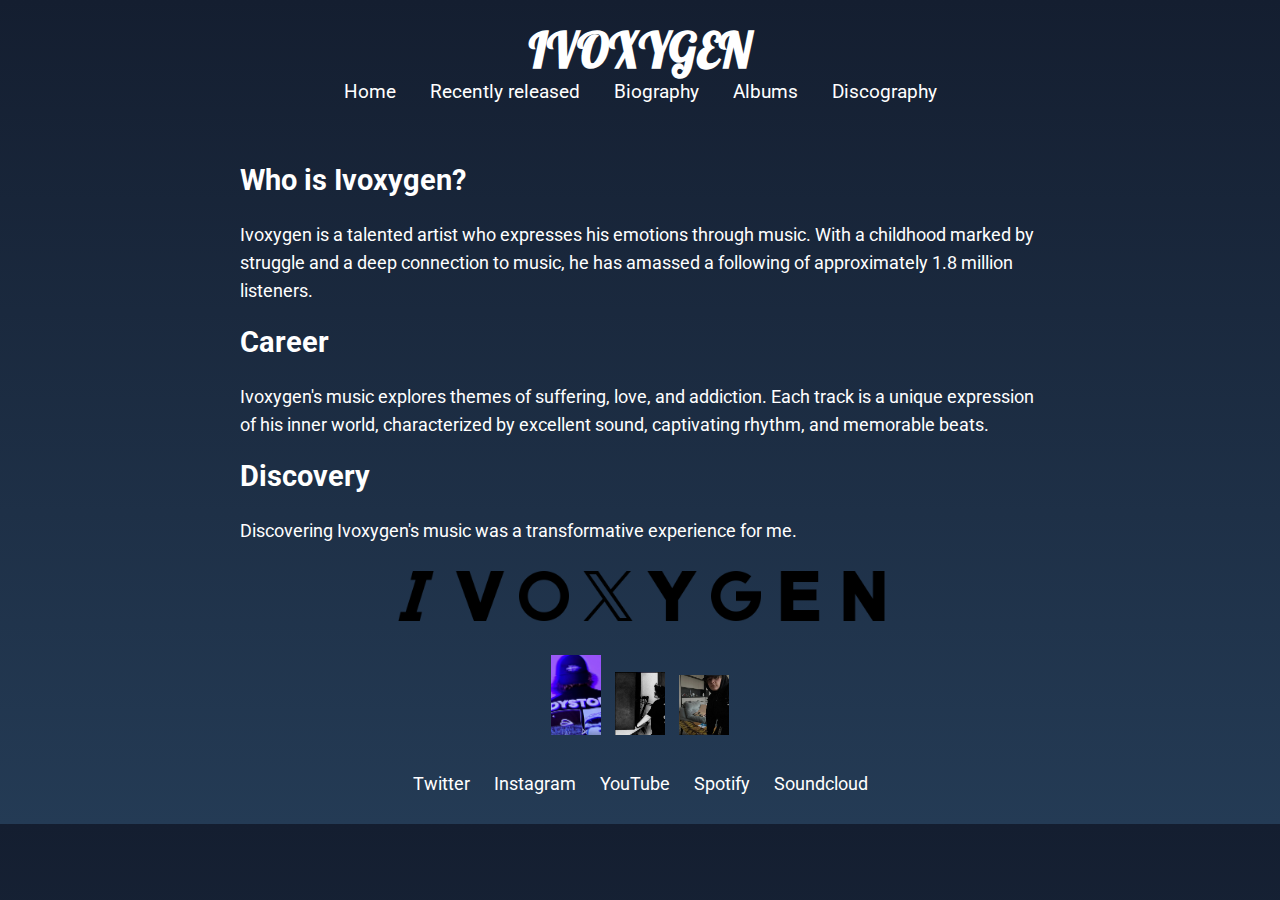
<file: index.html>
<!DOCTYPE html>
<html lang="en">
<head>
    <meta charset="UTF-8">
    <meta name="viewport" content="width=device-width, initial-scale=1.0">
    <link rel="stylesheet" href="https://fonts.googleapis.com/css2?family=Lobster&family=Roboto:wght@400;700&display=swap">
    <link rel="stylesheet" href="index.css">
    <title>IVOXYGEN</title>
</head>
<body>
    <header>
        <h1 class="site-title">IVOXYGEN</h1>
        <div class="Nav">
            <a href="index.html">Home</a>
            <a href="Recently.html">Recently released</a>
            <a href="#">Biography</a>
            <a href="#">Albums</a>
            <a href="https://open.spotify.com/artist/6K9KevAu0cpln7xOsM3Wkm/discography/single">Discography</a>
        </div>
    </header>
    <div class="content">
        <div class="bio">
            <h2>Who is Ivoxygen?</h2>
            <p>
                Ivoxygen is a talented artist who expresses his emotions through music. With a childhood marked by struggle and a deep connection to music, he has amassed a following of approximately 1.8 million listeners.
            </p>
            <h2>Career</h2>
            <p>
                Ivoxygen's music explores themes of suffering, love, and addiction. Each track is a unique expression of his inner world, characterized by excellent sound, captivating rhythm, and memorable beats.
            </p>
            <h2>Discovery</h2>
            <p>
                Discovering Ivoxygen's music was a transformative experience for me.
            </p>
        </div>
        <div class="title">
            <img src="Pictures/004-italic.png" alt="">
            <img src="Pictures/005-v.png" alt="">
            <img src="Pictures/003-o.png" alt="">
            <img src="Pictures/006-twitter.png" alt="">
            <img src="Pictures/002-y.png" alt="">
            <img src="Pictures/007-google.png" alt="">
            <img src="Pictures/001-e.png" alt="">
            <img src="Pictures/008-n.png" alt="">
        </div>
        <div class="images">
            <img src="Pictures/1.png" alt="">
            <img src="Pictures/2.png" alt="">
            <img src="Pictures/3.png" alt="">
        </div>
        <div class="links">
            <a href="https://twitter.com/IVOXYGEN">Twitter</a>
            <a href="https://www.instagram.com/ivoxygen_official/">Instagram</a>
            <a href="https://www.instagram.com/ivoxygen_official/">YouTube</a>
            <a href="https://open.spotify.com/artist/6K9KevAu0cpln7xOsM3Wkm">Spotify</a>
            <a href="https://soundcloud.com/ivoxxxygen">Soundcloud</a>
        </div>
    </div>
</body>
</html>
</file>
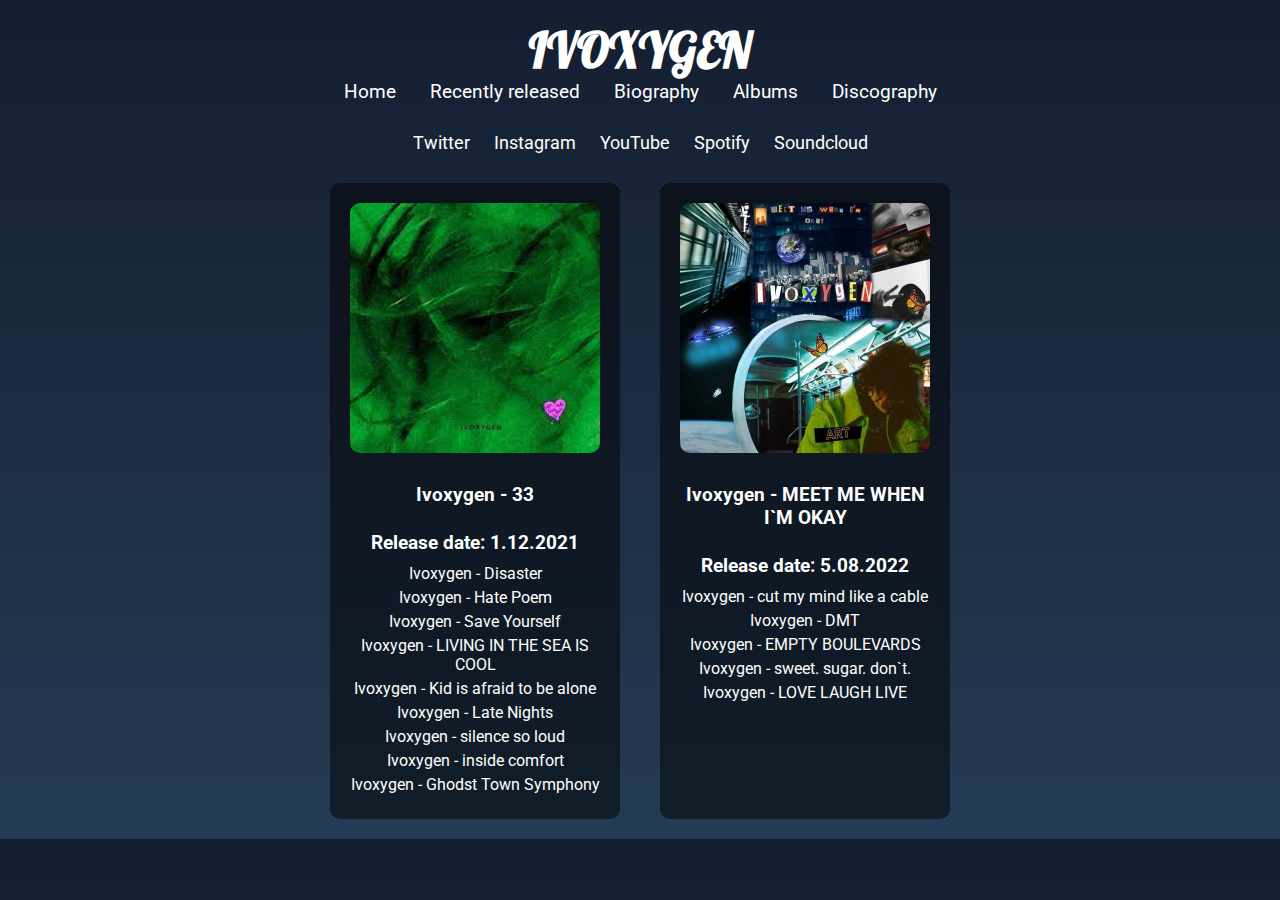
<file: Albums.html>
<!DOCTYPE html>
<html lang="en">
<head>
    <meta charset="UTF-8">
    <meta name="viewport" content="width=device-width, initial-scale=1.0">
    <link rel="stylesheet" href="https://fonts.googleapis.com/css2?family=Lobster&family=Roboto:wght@400;700&display=swap">
    <link rel="stylesheet" href="Albums.css">
    <title>IVOXYGEN</title>
</head>
<body>
    <header>
        <h1>IVOXYGEN</h1>
        <div class="Nav">
            <a href="index.html">Home</a>
            <a href="Recently.html">Recently released</a>
            <a href="#">Biography</a>
            <a href="Albums.html">Albums</a>
            <a href="https://open.spotify.com/artist/6K9KevAu0cpln7xOsM3Wkm/discography/single">Discography</a>
        </div>
    </header>
    <div class="links">
        <a href="https://twitter.com/IVOXYGEN">Twitter</a>
        <a href="https://www.instagram.com/ivoxygen_official/">Instagram</a>
        <a href="https://www.instagram.com/ivoxygen_official/">YouTube</a>
        <a href="https://open.spotify.com/artist/6K9KevAu0cpln7xOsM3Wkm">Spotify</a>
        <a href="https://soundcloud.com/ivoxxxygen">Soundcloud</a>
    </div>
    <div class="albums">
        <div class="album">
            <img src="Pictures/33.jfif" alt="Ivoxygen - 33">
            <h4>Ivoxygen - 33</h4>
            <h4>Release date: 1.12.2021</h4>
            <a href="https://www.youtube.com/watch?v=uYaaXs0F9EM&list=PLLDg4LzfGnnZLC-IGoHmfQ5klL1KFpq3i&index=8&ab_channel=IVOXYGEN">Ivoxygen - Disaster</a>
            <a href="https://www.youtube.com/watch?v=002uEkoGQoA&list=PLLDg4LzfGnnZLC-IGoHmfQ5klL1KFpq3i&index=7&ab_channel=IVOXYGEN">Ivoxygen - Hate Poem</a>
            <a href="https://www.youtube.com/watch?v=2ZaV3pPs0y8&list=PLLDg4LzfGnnZLC-IGoHmfQ5klL1KFpq3i&index=6&ab_channel=IVOXYGEN">Ivoxygen - Save Yourself</a>
            <a href="https://www.youtube.com/watch?v=BV0kjV7zpgU&list=PLLDg4LzfGnnZLC-IGoHmfQ5klL1KFpq3i&index=9&ab_channel=IVOXYGEN">Ivoxygen - LIVING IN THE SEA IS COOL</a>
            <a href="https://www.youtube.com/watch?v=qszKLDaoFkQ&list=PLLDg4LzfGnnZLC-IGoHmfQ5klL1KFpq3i&index=2&ab_channel=IVOXYGEN">Ivoxygen - Kid is afraid to be alone</a>
            <a href="https://www.youtube.com/watch?v=FJ6oLzhwe20&list=PLLDg4LzfGnnZLC-IGoHmfQ5klL1KFpq3i&index=3&ab_channel=IVOXYGEN">Ivoxygen - Late Nights</a>
            <a href="https://www.youtube.com/watch?v=GN_iSD6zhHA&list=PLLDg4LzfGnnZLC-IGoHmfQ5klL1KFpq3i&ab_channel=IVOXYGEN">Ivoxygen - silence so loud</a>
            <a href="https://www.youtube.com/watch?v=FxB9rMNwWSk&list=PLLDg4LzfGnnZLC-IGoHmfQ5klL1KFpq3i&index=5&ab_channel=IVOXYGEN">Ivoxygen - inside comfort</a>
            <a href="https://www.youtube.com/watch?v=KS9OVve-4b8&list=PLLDg4LzfGnnZLC-IGoHmfQ5klL1KFpq3i&index=4&ab_channel=IVOXYGEN">Ivoxygen - Ghodst Town Symphony</a>
        </div>
        <div class="album">
            <img src="Pictures/meet me.jpg" alt="Ivoxygen - MEET ME WHEN I`M OKAY">
            <h4>Ivoxygen - MEET ME WHEN I`M OKAY</h4>
            <h4>Release date: 5.08.2022</h4>
            <a href="https://www.youtube.com/watch?v=E3L-EkFlEPY&list=PLLDg4LzfGnnZExAN7C2AoPoE36-yKwgLL&index=5&ab_channel=IVOXYGEN">Ivoxygen - cut my mind like a cable</a>
            <a href="https://www.youtube.com/watch?v=E3L-EkFlEPY&list=PLLDg4LzfGnnZExAN7C2AoPoE36-yKwgLL&index=5&ab_channel=IVOXYGEN">Ivoxygen - DMT</a>
            <a href="https://www.youtube.com/watch?v=ZcwERmR5Ty0&list=PLLDg4LzfGnnZExAN7C2AoPoE36-yKwgLL&index=7&ab_channel=IVOXYGEN">Ivoxygen - EMPTY BOULEVARDS</a>
            <a href="#">Ivoxygen - sweet. sugar. don`t.</a>
            <a href="https://www.youtube.com/watch?v=xq_Od-pzW3Q&list=PLLDg4LzfGnnZExAN7C2AoPoE36-yKwgLL&index=9&ab_channel=IVOXYGEN">Ivoxygen - LOVE LAUGH LIVE</a>
</file>
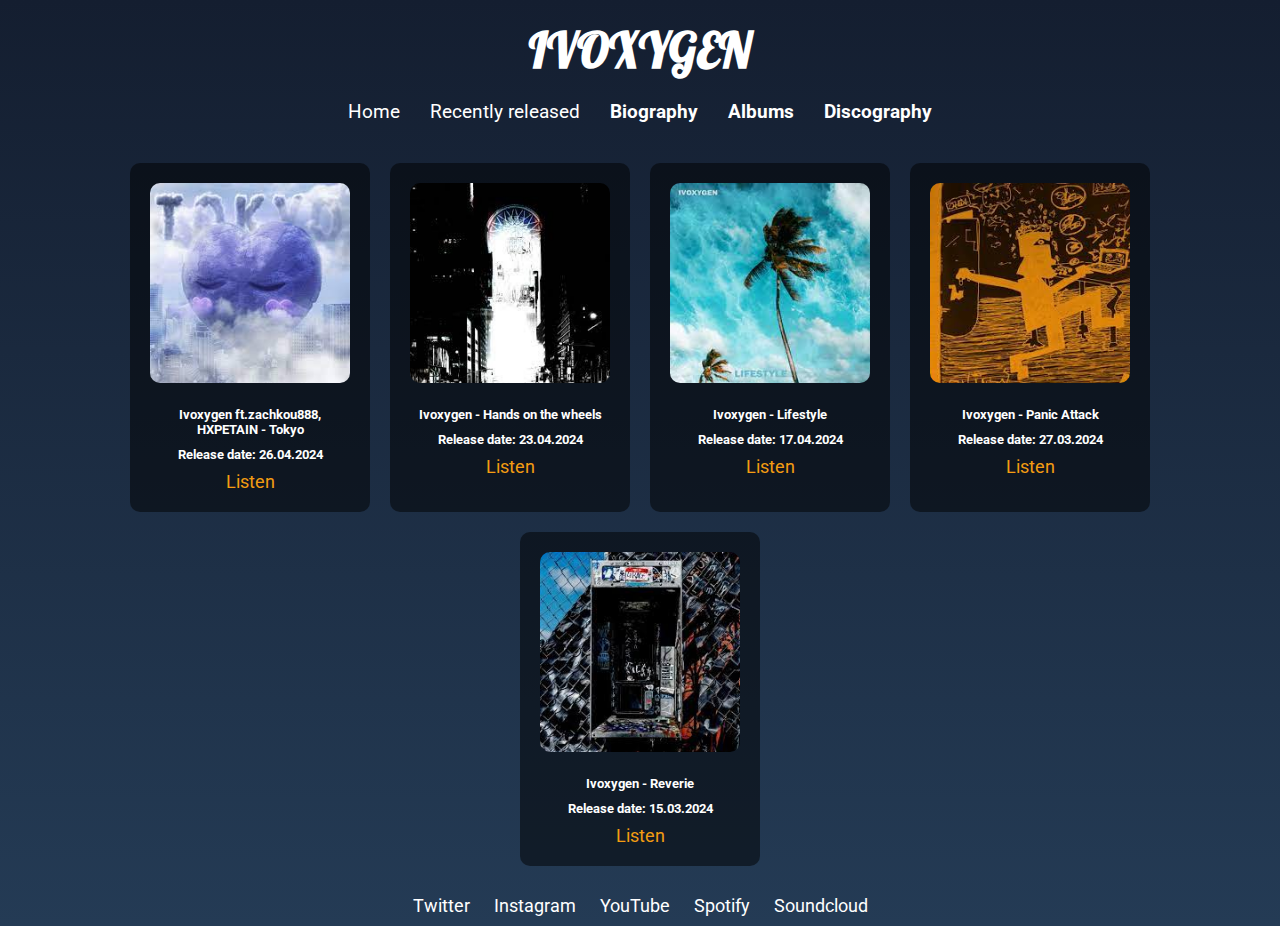
<file: Recently.html>
<!DOCTYPE html>
<html lang="en">
<head>
    <meta charset="UTF-8">
    <meta name="viewport" content="width=device-width, initial-scale=1.0">
    <link rel="stylesheet" href="https://fonts.googleapis.com/css2?family=Lobster&family=Roboto:wght@400;700&display=swap">
    <link rel="stylesheet" href="Recently.css">
    <title>IVOXYGEN</title>
</head>
<body>
    <header>
        <h1>IVOXYGEN</h1>
        <div class="Nav">
            <a href="index.html">Home</a>
            <a href="Recently.html">Recently released</a>
            <h5>Biography</h5>
            <h5>Albums</h5>
            <h5>Discography</h5>
        </div>
    </header>
    <div class="New">
        <div class="Tokyo">
            <img src="Pictures/Tokyo.jfif" alt="Tokyo">
            <h5>Ivoxygen ft.zachkou888, HXPETAIN - Tokyo</h5>
            <h5>Release date: 26.04.2024</h5>
            <a href="https://www.youtube.com/watch?v=i91Ilc6h0ZI&ab_channel=zaichkou888-Topic">Listen</a>
        </div>
        <div class="Wheels">
            <img src="Pictures/Hands.jfif" alt="Hands on the wheels">
            <h5>Ivoxygen - Hands on the wheels</h5>
            <h5>Release date: 23.04.2024</h5>
            <a href="#">Listen</a>
        </div>
        <div class="Lifestyle">
            <img src="Pictures/Lifestyle.jfif" alt="Lifestyle">
            <h5>Ivoxygen - Lifestyle</h5>
            <h5>Release date: 17.04.2024</h5>
            <a href="#">Listen</a>
        </div>
        <div class="Panic">
            <img src="Pictures/Panic.jfif" alt="Panic Attack">
            <h5>Ivoxygen - Panic Attack</h5>
            <h5>Release date: 27.03.2024</h5>
            <a href="#">Listen</a>
        </div>
        <div class="Reverie">
            <img src="Pictures/Reverie.jfif" alt="Reverie">
            <h5>Ivoxygen - Reverie</h5>
            <h5>Release date: 15.03.2024</h5>
            <a href="#">Listen</a>
        </div>
    </div>
    <div class="links">
        <a href="https://twitter.com/IVOXYGEN">Twitter</a>
        <a href="https://www.instagram.com/ivoxygen_official/">Instagram</a>
        <a href="https://www.instagram.com/ivoxygen_official/">YouTube</a>
        <a href="https://open.spotify.com/artist/6K9KevAu0cpln7xOsM3Wkm">Spotify</a>
        <a href="https://soundcloud.com/ivoxxxygen">Soundcloud</a>
    </div>
</body>
</html>
</file>
<file: index.css>
body {
    background: linear-gradient(to bottom, #141e30, #243b55);
    color: white;
    font-family: 'Roboto', sans-serif;
    margin: 0;
    padding: 0;
}

header {
    text-align: center;
    padding: 20px;
}

header h1.site-title {
    font-family: 'Lobster', cursive;
    font-size: 3em;
    margin: 0;
}

.Nav a {
    color: white;
    margin: 0 15px;
    text-decoration: none;
    font-size: 1.2em;
    transition: color 0.3s;
}

.Nav a:hover {
    color: #f39c12;
}

.content {
    max-width: 800px;
    margin: 0 auto;
    padding: 20px;
}

.bio h2 {
    font-size: 1.8em;
    margin-top: 20px;
}

.bio p {
    font-size: 1.1em;
    line-height: 1.6;
}

.title, .images {
    text-align: center;
    margin: 20px 0;
}

.title img, .images img {
    width: 50px;
    margin: 5px;
    transition: transform 0.3s;
}

.title img:hover, .images img:hover {
    transform: scale(1.1);
}

.links {
    text-align: center;
    padding: 10px 0;
}

.links a {
    color: white;
    margin: 0 10px;
    text-decoration: none;
    font-size: 1.1em;
    transition: color 0.3s;
}

.links a:hover {
    color: #f39c12;
}
</file>
<file: Albums.css>
body {
    background: linear-gradient(to bottom, #141e30, #243b55);
    color: white;
    font-family: 'Roboto', sans-serif;
    margin: 0;
    padding: 0;
}

header {
    text-align: center;
    padding: 20px;
}

header h1 {
    font-family: 'Lobster', cursive;
    font-size: 3em;
    margin: 0;
}

.Nav a {
    color: white;
    margin: 0 15px;
    text-decoration: none;
    font-size: 1.2em;
    transition: color 0.3s;
}

.Nav a:hover {
    color: #f39c12;
}

.links {
    text-align: center;
    padding: 10px 0;
}

.links a {
    color: white;
    margin: 0 10px;
    text-decoration: none;
    font-size: 1.1em;
    transition: color 0.3s;
}

.links a:hover {
    color: #f39c12;
}

.album {
    width: 250px;
    margin: 20px auto;
    padding: 20px;
    background: rgba(0, 0, 0, 0.5);
    border-radius: 10px;
    text-align: center;
    transition: transform 0.3s, box-shadow 0.3s;
}

.album:hover {
    transform: scale(1.05);
    box-shadow: 0 4px 8px rgba(0, 0, 0, 0.3);
}

.album img {
    width: 100%;
    border-radius: 10px;
}

.album a {
    display: block;
    color: white;
    text-decoration: none;
    margin: 5px 0;
    transition: color 0.3s;
}

.album a:hover {
    color: #f39c12;
}

.album h4 {
    margin-bottom: 10px;
    font-size: 1.2em;
}

@media (min-width: 768px) {
    .albums {
        display: flex;
        justify-content: center;
        flex-wrap: wrap;
    }

    .album {
        margin: 20px;
    }
}
</file>
<file: Recently.css>
body {
    background: linear-gradient(to bottom, #141e30, #243b55);
    color: white;
    font-family: 'Roboto', sans-serif;
    margin: 0;
    padding: 0;
}

header {
    text-align: center;
    padding: 20px;
}

header h1 {
    font-family: 'Lobster', cursive;
    font-size: 3em;
    margin: 0;
}

.Nav {
    display: flex;
    justify-content: center;
    margin-top: 20px;
}

.Nav a, .Nav h5 {
    color: white;
    margin: 0 15px;
    text-decoration: none;
    font-size: 1.2em;
    transition: color 0.3s;
}

.Nav a:hover, .Nav h5:hover {
    color: #f39c12;
    cursor: pointer;
}

.New {
    display: flex;
    flex-wrap: wrap;
    justify-content: center;
    gap: 20px;
    padding: 20px;
}

.New div {
    background-color: rgba(0, 0, 0, 0.5);
    border-radius: 10px;
    padding: 20px;
    text-align: center;
    width: 200px;
}

.New img {
    border-radius: 10px;
    width: 100%;
    height: auto;
    margin-bottom: 10px;
}

.New h5 {
    margin: 10px 0;
}

.New a {
    color: #f39c12;
    text-decoration: none;
    font-size: 1.1em;
    transition: color 0.3s;
}

.New a:hover {
    color: #d35400;
}

.links {
    text-align: center;
    padding: 10px 0;
}

.links a {
    color: white;
    margin: 0 10px;
    text-decoration: none;
    font-size: 1.1em;
    transition: color 0.3s;
}

.links a:hover {
    color: #f39c12;
}
</file>
